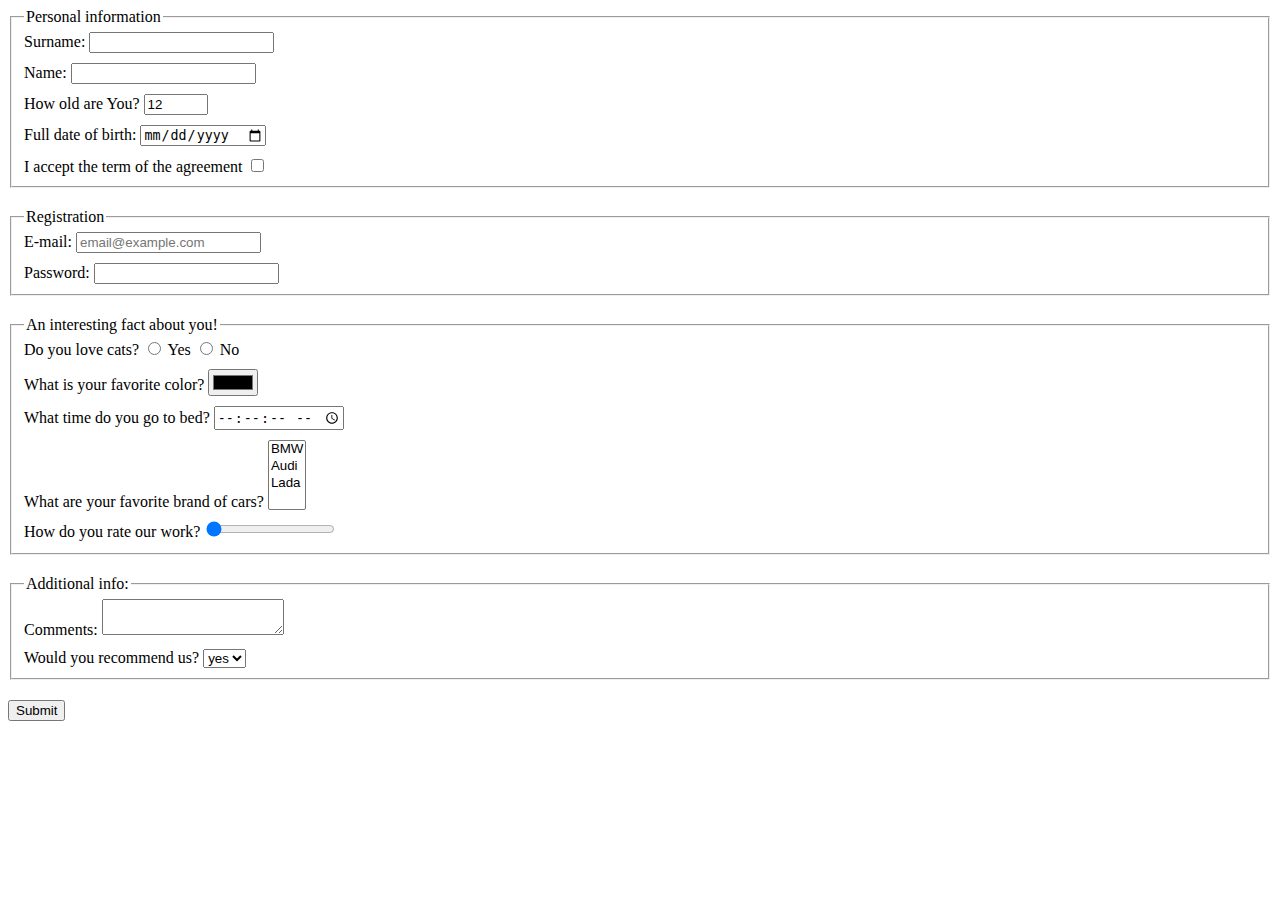
<file: index.html>
<!doctype html><html lang="en"><head><meta charset="UTF-8"><meta name="viewport"><meta content="width=device-width, user-scalable=no, initial-scale=1.0, maximum-scale=1.0, minimum-scale=1.0"><meta http-equiv="X-UA-Compatible" content="ie=edge"><title>HTML Form</title><link rel="stylesheet" href="style.c9ecfe7d.css"></head><body> <script type="text/javascript" src="main.e97352c4.js"></script> <form action="https://mate-academy-form-lesson.herokuapp.com/create-application" method="POST"> <fieldset> <legend>Personal information</legend> <label class="form__field"> Surname: <input type="text" name="surname" id="surname" autocomplete="off" required> </label> <label class="form__field"> Name: <input type="text" name="name" id="name" autocomplete="off" required> </label> <label class="form__field"> How old are You? <input type="number" name="age" id="age" min="1" max="100" value="12" autocomplete="off" required> </label> <label class="form__field"> Full date of birth: <input type="date" name="dateOfBirth" id="dateOfBirth" required> </label> <label class="form__field"> I accept the term of the agreement <input type="checkbox" name="conditions" id="conditions" required> </label> </fieldset> <fieldset> <legend>Registration</legend> <label class="form__field"> E-mail: <input type="email" name="email" id="email" autocomplete="off" placeholder="email@example.com" required> </label> <label class="form__field"> Password: <input type="password" name="password" id="password" minlength="5" maxlength="32" autocomplete="off" required> </label> </fieldset> <fieldset> <legend>An interesting fact about you!</legend> <div class="form__field"> Do you love cats? <label> <input type="radio" name="loveCats"> Yes </label> <label> <input type="radio" name="loveCats"> No </label> </div> <label class="form__field"> What is your favorite color? <input type="color" name="color" id="color" required> </label> <label class="form__field"> What time do you go to bed? <input type="time" name="time" id="time" step="2" required> </label> <label class="form__field"> What are your favorite brand of cars? <select name="favoriteCars" id="favoriteCars" required multiple> <option value="BMW">BMW</option> <option value="Audi">Audi</option> <option value="Lada">Lada</option> </select> </label> <label class="form__field"> How do you rate our work? <input type="range" name="rateOfWork" class="select__field" id="rateOfWork" min="0" max="10" value="0"> </label> </fieldset> <fieldset> <legend>Additional info:</legend> <label class="form__field"> Comments: <textarea name="message" id="message" minlength="10" maxlength="200" required>
          </textarea> </label> <label class="form__field"> Would you recommend us? <select name="recommend" id="recommend" class="select__field" required> <option value="Yes">yes</option> <option value="No">no</option> </select> </label> </fieldset> <button type="submit">Submit</button> </form> </body></html>
</file>
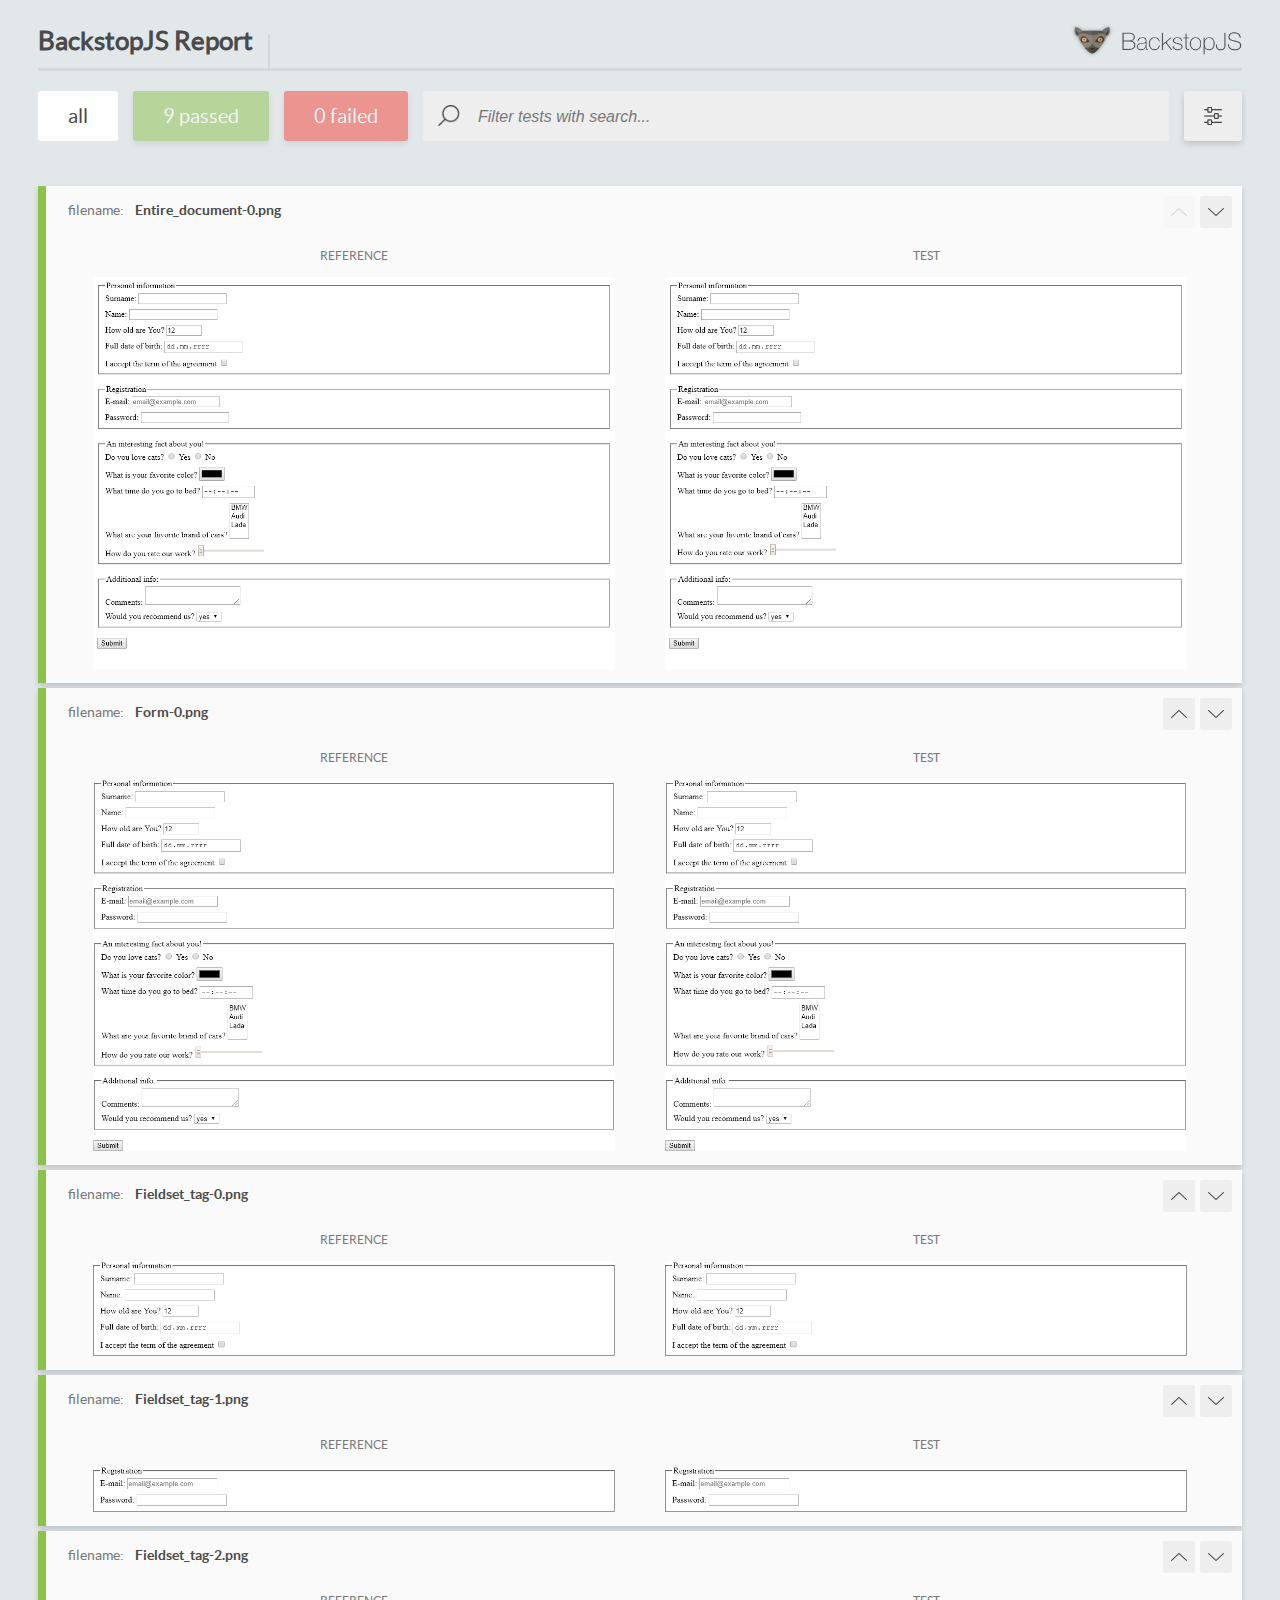
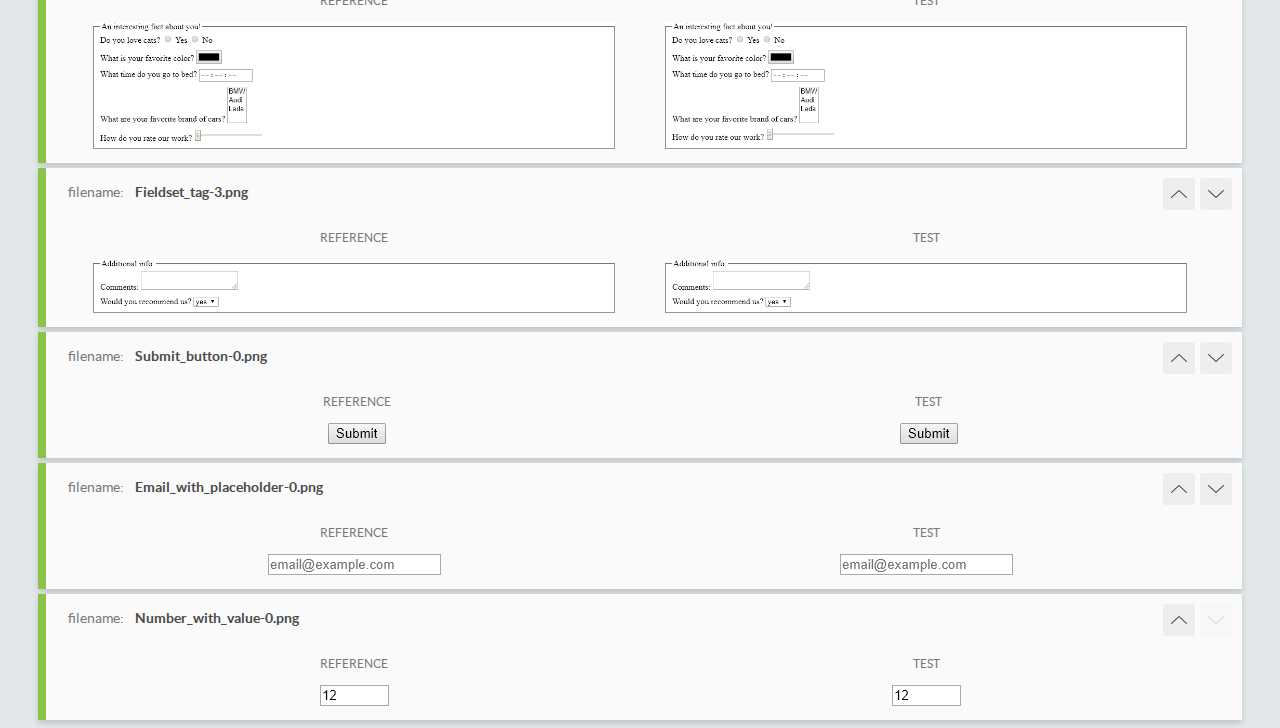
<file: report/html_report/index.html>
<!DOCTYPE html>
<html>
  <head>
    <meta charset="utf-8">
    <title>BackstopJS Report</title>

    <style>
      @font-face {
          font-family: 'latoregular';
          src: url('./assets/fonts/lato-regular-webfont.woff2') format('woff2'),
              url('./assets/fonts/lato-regular-webfont.woff') format('woff');
          font-weight: 400;
          font-style: normal;
      }
      @font-face {
          font-family: 'latobold';
          src: url('./assets/fonts/lato-bold-webfont.woff2') format('woff2'),
              url('./assets/fonts/lato-bold-webfont.woff') format('woff');
          font-weight: 700;
          font-style: normal;
      }

      .ReactModal__Body--open {
          overflow: hidden;
      }
      .ReactModal__Body--open .header {
        display: none;
      }

    </style>
  </head>
  <body style="background-color: #E2E7EA">
    <div id="root">

    </div>
    <script type="text/javascript">
      function report (report) { // eslint-disable-line no-unused-vars
        window.tests = report;
      }
    </script>
    <script type="text/javascript" src="config.js"></script>
    <script type="text/javascript" src="index_bundle.js"></script>
  </body>
</html>
</file>
<file: style.c9ecfe7d.css>
.form__field{display:block}fieldset{margin-bottom:20px}input{margin-bottom:10px}fieldset:first-of-type{padding-bottom:4px}form fieldset:nth-of-type(3){padding-bottom:6px}form fieldset:nth-of-type(2),form fieldset:nth-of-type(4){padding-bottom:0}.select__field{margin-top:10px;margin-bottom:10px}div.form__field{padding-bottom:4px}
/*# sourceMappingURL=style.c9ecfe7d.css.map */
</file>
